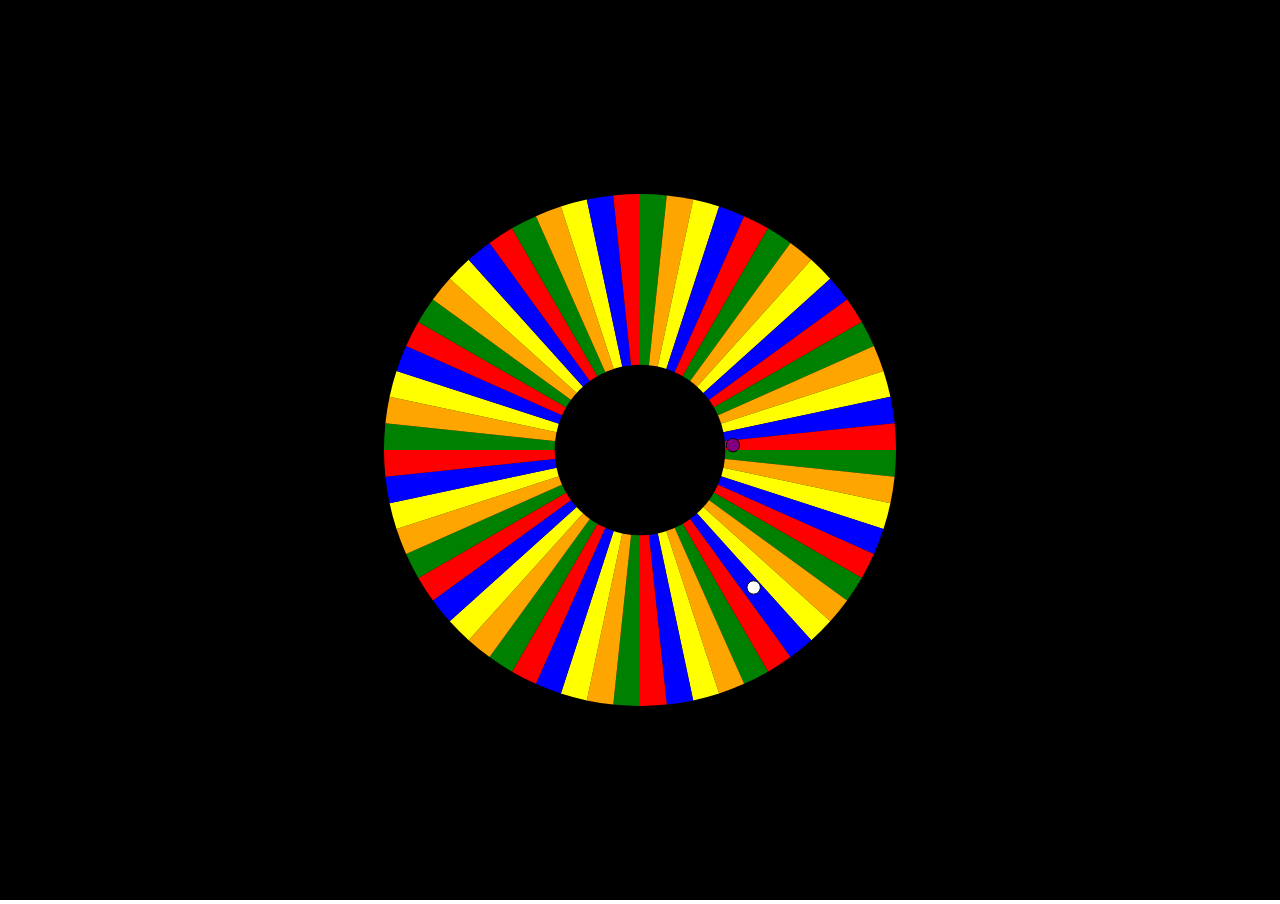
<file: MOST RECENT/swirl.html>
<!DOCTYPE html>
<html>
<head>
  <meta charset='UTF-8'>
  <title>Canvas</title>
  <style>
    canvas {
      background: black;
    }
    body {
      margin: 0;
    }
  </style>
</head>
<body>
    <canvas id='myCanvas'></canvas>
    <script src='script.js'></script>
</body>
</html>
</file>
